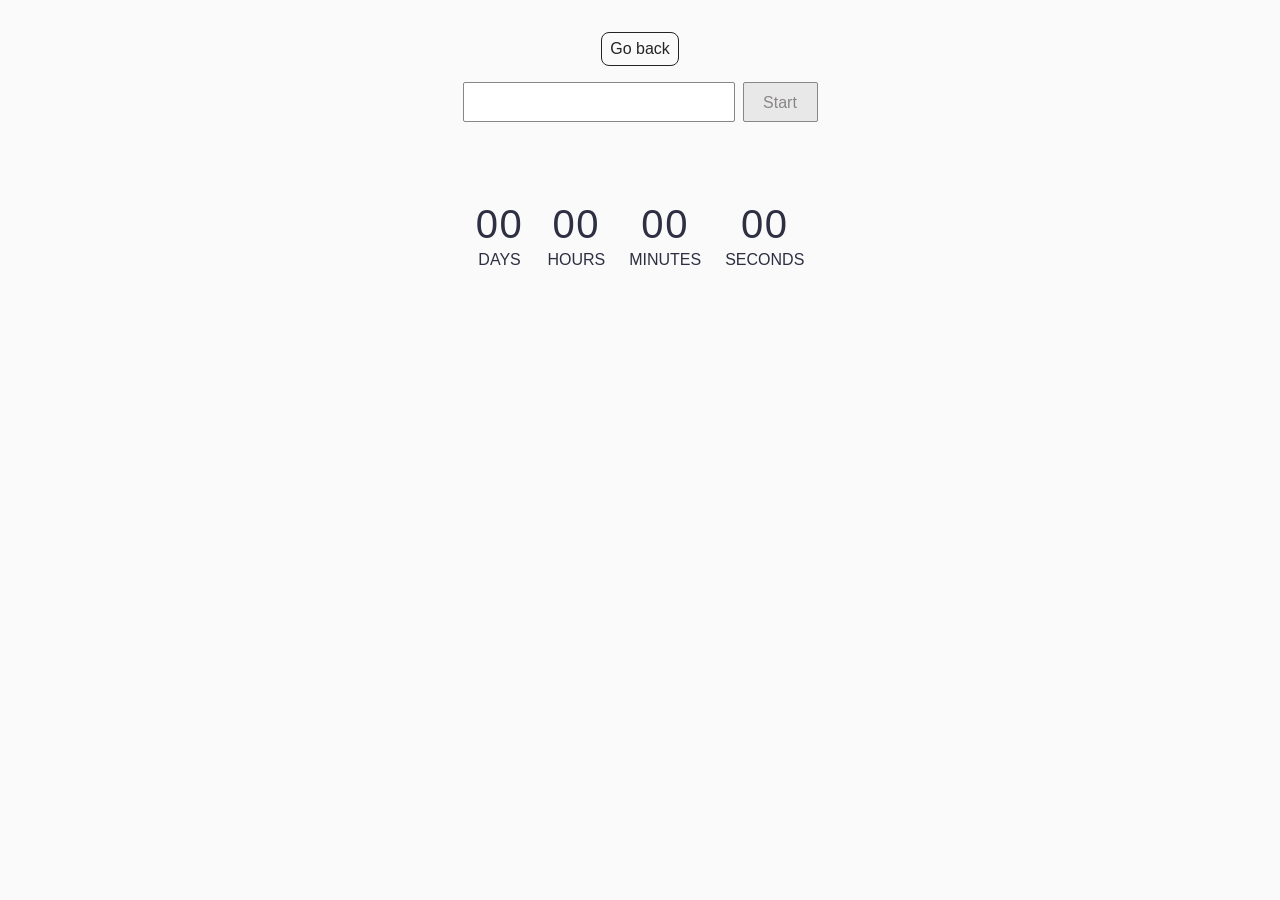
<file: src/1-timer.html>
<!doctype html>
<html lang="en">

<head>
  <meta charset="UTF-8" />
  <meta http-equiv="X-UA-Compatible" content="IE=edge" />
  <meta name="viewport" content="width=device-width, initial-scale=1.0" />
  <title>Timer</title>
  <link rel="stylesheet" href="./css/styles.css" />
</head>

<body>
  <main>
    <div class="container">
      <a class="back-link" href="./index.html">Go back</a>

      <div class="input-wrapper">
        <input type="text" id="datetime-picker" />
        <button type="button" data-start>Start</button>
      </div>
      <div class="timer">
        <div class="field">
          <span class="value" data-days>00</span>
          <span class="label">Days</span>
        </div>
        <div class="field">
          <span class="value" data-hours>00</span>
          <span class="label">Hours</span>
        </div>
        <div class="field">
          <span class="value" data-minutes>00</span>
          <span class="label">Minutes</span>
        </div>
        <div class="field">
          <span class="value" data-seconds>00</span>
          <span class="label">Seconds</span>
        </div>
      </div>
    </div>
  </main>
  <script type="module" src="./js/1-timer.js"></script>
</body>

</html>
</file>
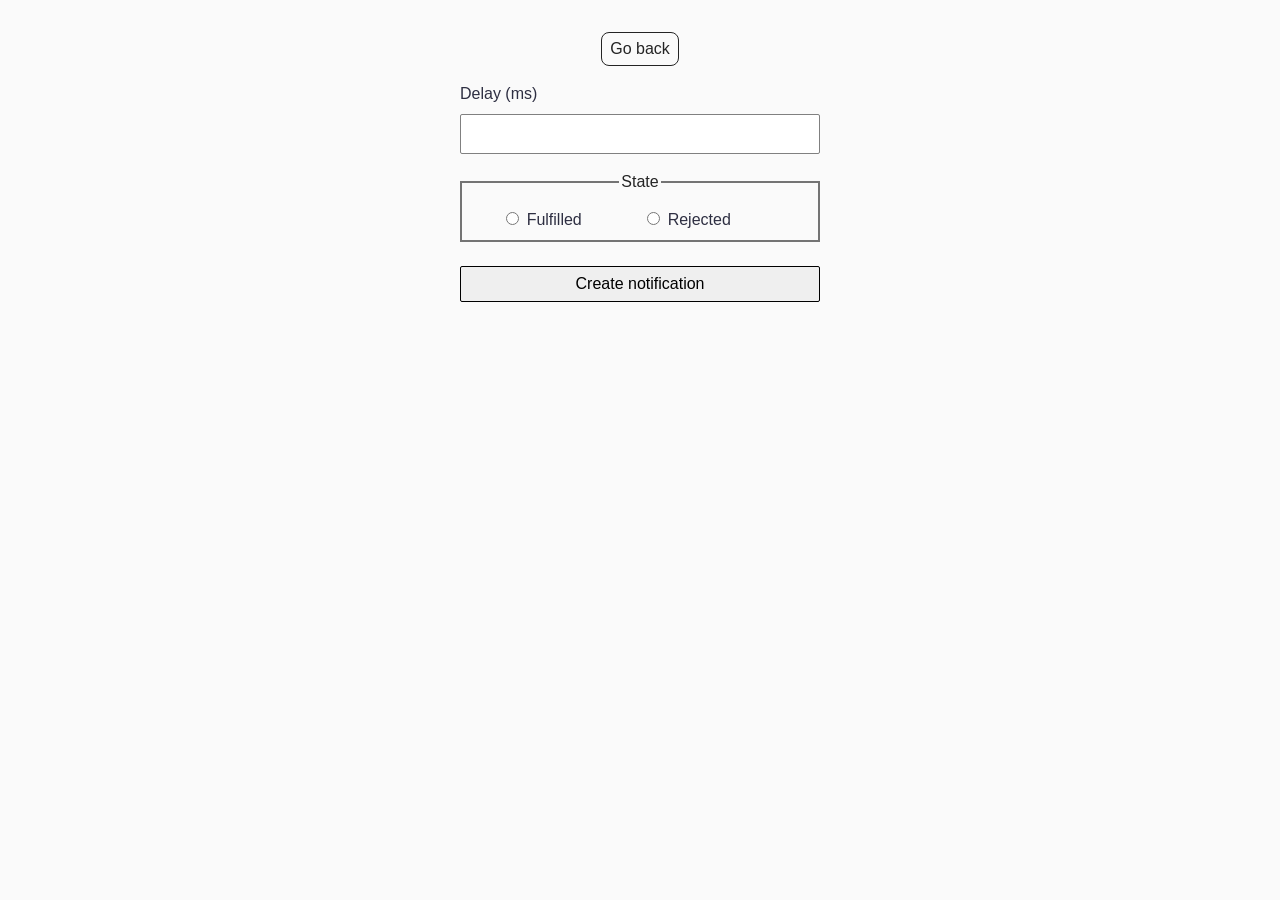
<file: src/2-snackbar.html>
<!doctype html>
<html lang="en">

<head>
  <meta charset="UTF-8" />
  <meta http-equiv="X-UA-Compatible" content="IE=edge" />
  <meta name="viewport" content="width=device-width, initial-scale=1.0" />
  <title>snackbar</title>
  <link rel="stylesheet" href="./css/styles.css" />
</head>

<body>
  <main>
    <div class="container">
      <a class="back-link" href="./index.html">Go back</a>

      <form class="form">
        <label class="form-label">
          Delay (ms)
          <input type="number" name="delay" required />
        </label>

        <fieldset class="form-fieldset">
          <legend>State</legend>

          <label>
            <input type="radio" name="state" value="fulfilled" required />
            Fulfilled
          </label>

          <label>
            <input type="radio" name="state" value="rejected" required />
            Rejected
          </label>
        </fieldset>

        <button type="submit">Create notification</button>
      </form>
    </div>
  </main>
  <script type="module" src="./js/2-snackbar.js"></script>
</body>

</html>
</file>
<file: src/css/styles.css>
/**
  |============================
  | include css partials with
  | default @import url()
  |============================
*/
/* Common styles */
@import url('./reset.css');
@import url('./base.css');
@import url('./container.css');
@import url('./animations.css');

/* Sections style */
@import url('./header.css');
@import url('./vite-promo.css');
@import url('./badges.css');
@import url('./back-link.css');
@import url('./footer.css');

* {
  box-sizing: border-box;
}

body {
  margin: 0;
  padding: 32px 24px;
  font-family: 'Montserrat', Arial, sans-serif;
  background-color: #fafafa;

  display: flex;
  flex-direction: column;
  align-items: center;
}

.container {
  max-width: 800px;
  margin-left: auto;
  margin-right: auto;
  padding: 0;

  display: flex;
  flex-direction: column;
  align-items: center;
}

.back-link {
  display: block;
  margin: 0 auto;
  margin-bottom: 16px;
  width: fit-content;
}


#datetime-picker {
  width: 272px;
  height: 40px;
  padding: 8px 16px;

  border: 1px solid #8a8686;
  border-radius: 2px;
  outline: none;

  font-family: 'Montserrat', sans-serif;
  font-size: 16px;
  line-height: 1.5;
  color: #2a2a2a;
  margin-bottom: 16px;
}

#datetime-picker:hover {
  border-color: #8a8686;
}

#datetime-picker:focus {
  border-color: #295fbe;
}

#datetime-picker:disabled {
  background-color: #fafafa;
  color: #808080;
  cursor: not-allowed;
}

[data-start] {
  min-width: 75px;
  height: 40px;
  padding: 8px 16px;
  border: 1px solid #8a8686;

  border-radius: 2px;
  background-color: #e8e8e8;
  color: #8a8686;
  cursor: pointer;

  font-family: 'Montserrat', sans-serif;
  font-size: 16px;
  line-height: 1.5;
}

[data-start]:hover {
  color: #1c1c1c;
}

[data-start]:disabled {
  cursor: not-allowed;
}

.input-wrapper {
  display: flex;
  gap: 8px;
  margin-bottom: 32px;
  justify-content: center;
}

.timer {
  display: flex;
  gap: 24px;
  margin-top: 30px;
  justify-content: center;
}

.field {
  display: flex;
  flex-direction: column;
  align-items: center;
}

.value {
  font-family: 'Montserrat', sans-serif;
  font-size: 40px;
  line-height: 1.2;
  letter-spacing: 0.04em;
  color: #2e2f42;
}

.label {
  font-family: 'Montserrat', sans-serif;
  font-size: 16px;
  line-height: 1.5;
  color: #2e2f42;
  text-transform: uppercase;
}

.form {
  width: 360px;
  margin: 0 auto;
}

.form-label {
  display: flex;
  flex-direction: column;
  gap: 8px;
  margin-bottom: 16px;
  font-size: 16px;
  color: #2e2f42;

  align-items: flex-start;
  text-align: left;
}

.form input[type='number'] {
  width: 100%;
  height: 40px;
  padding: 8px 16px;
  border: 1px solid #808080;
  border-radius: 2px;
  outline: none;
  font-size: 16px;
  transition: border-color 250ms ease;
}

.form input[type='number']:hover,
.form-fieldset:hover {
  border-color: #000000;
}

.form input[type='number']:focus {
  border-color: #4e75ff;
}

.form-fieldset {
  margin: 0 0 24px;
  padding: 14px 28px 8px;
  border: 2px solid #747474;

  transition: border-color 250ms ease;
}

.form-fieldset label {
  margin-right: 48px;
  font-size: 16px;
  color: #2e2f42;
  text-align: left;
  padding: 0 4px;
}

.form button {
  width: 100%;
  height: 36px;
  border: none;
  border-radius: 2px;
  background-color: #efefef;
  border: 1px solid #000000;
  color: #000000;
  font-size: 16px;
  cursor: pointer;
  transition: background-color 250ms ease;
}

.form button:hover {
  background-color: #cbcbcb;
}
</file>
